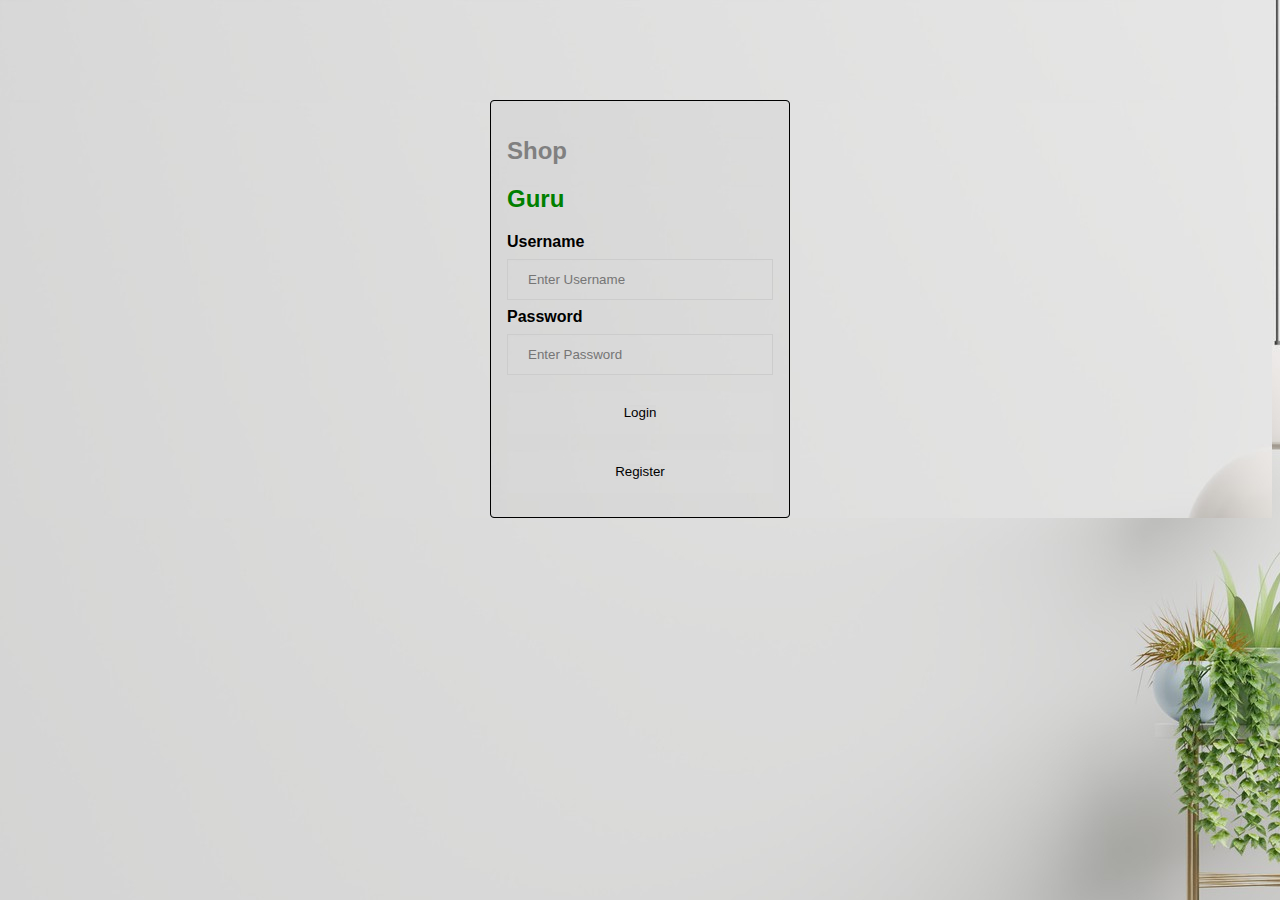
<file: login.html>
<!DOCTYPE html>
<html lang="en">
  <head>
    <title>Login Page</title>

    <style>
      * {
        box-sizing: border-box;
        background-image: url(background.jpg);
      }
      body {
        font-family: Arial, sans-serif;
        background-color: black;
      }
      .container {
        width: 300px;
        padding: 16px;
        background-color: #021820;
        margin: 0 auto;
        margin-top: 100px;
        border: 1px solid black;
        border-radius: 4px;
      }
      .container input[type="text"],
      .container input[type="password"] {
        width: 100%;
        padding: 12px 20px;
        margin: 8px 0;
        display: inline-block;
        border: 1px solid #ccc;
        box-sizing: border-box;
      }
      .container button {
        background-color: grey;
        color: yellowgreen;
        padding: 14px 20px;
        margin: 8px 0;
        border: none;
        cursor: pointer;
        width: 100%;
      }
      .login {
        text-decoration: none;
        color: black;
      }
      .register {
        text-decoration: none;
        color: black;
      }
    </style>
  </head>
  <body>
    <div class="container">
      <h2 style="color: gray">Shop</h2>
      <h2 style="color: green">Guru</h2>
      <label style="color: black" , label="uname"><b>Username</b></label>
      <input type="text" placeholder="Enter Username" name="uname" required />

      <label style="color: black" , for="psw"><b>Password</b></label>
      <input type="password" placeholder="Enter Password" name="psw" required />

      <button type="submit">
        <a href="index.html" class="login">Login</a>
      </button>
      <button type="submit">
        <a href="regform.html" class="register">Register</a>
      </button>
      <script>
        function Register() {}
      </script>
    </div>
  </body>
</html>
</file>
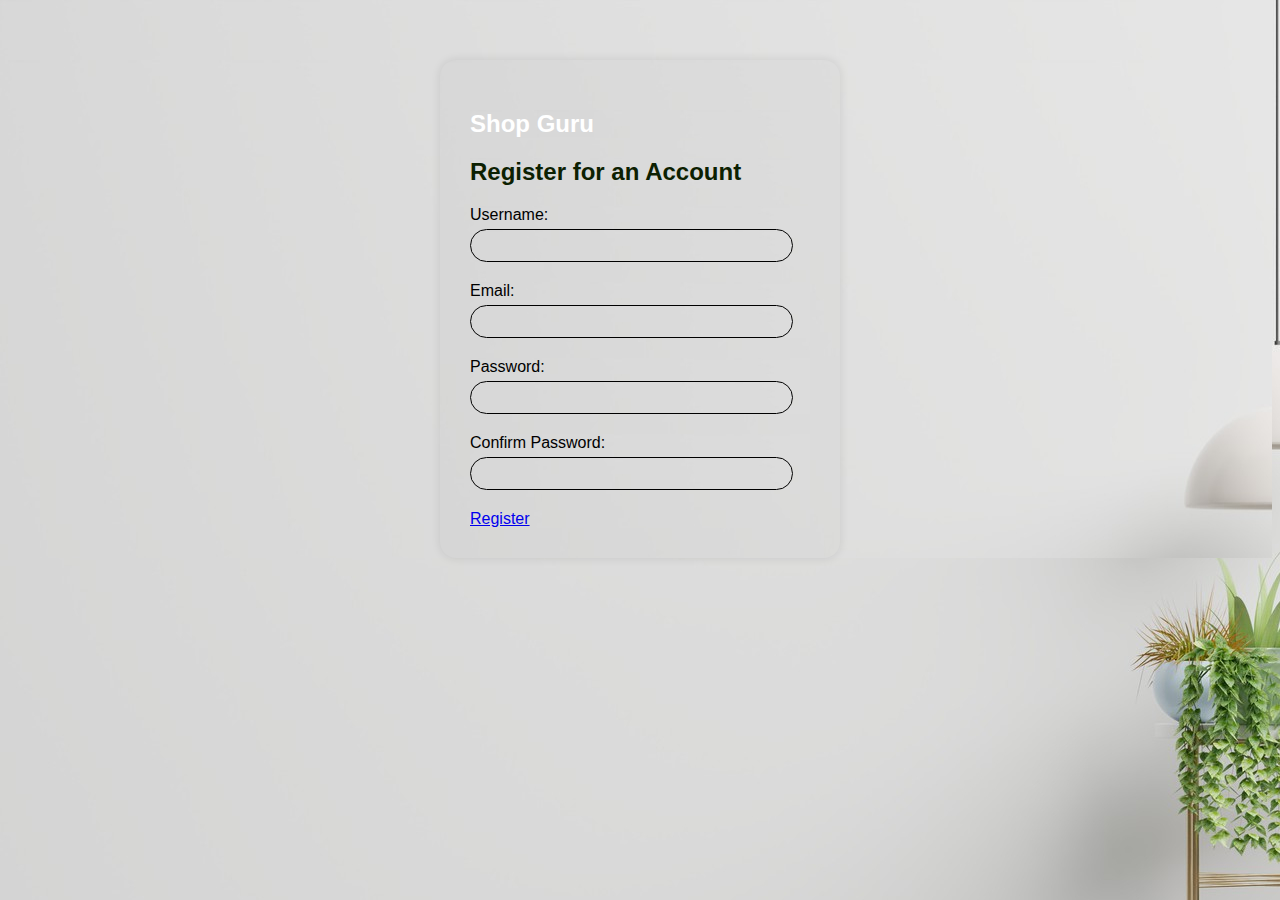
<file: regform.html>
<!DOCTYPE html>
<html lang="en">
  <head>
    <meta charset="UTF-8" />
    <meta name="viewport" content="width=device-width, initial-scale=1.0" />
    <title>Registration Form</title>

    <style>
      * {
        box-sizing: border-box;
        background-image: url(background.jpg);
      }
      :root {
        --text-color: black;
        --main-color: #83b735;
      }
      body {
        font-family: Arial, sans-serif;
        background-color: #fff;
      }

      .container {
        max-width: 400px;
        margin: 60px auto;
        padding: 30px;
        background-color:#021820;
        border-radius: 5px;
        box-shadow: 0 0 10px rgba(0, 0, 0, 0.1);
        border-radius: 1rem;
      }

      .form-group {
        margin-bottom: 20px;
      }

      label {
        display: block;
        margin-bottom: 5px;
      }

      input[type="text"],
      input[type="email"],
      input[type="password"] {
        width: 95%;
        padding: 8px;
        border: 1px solid black;
        border-radius: 20px;
      }

      button {
        padding: 10px 40px;
        background-color: blue;
        color: #fff;
        border: none;
        border-radius: 5px;
        cursor: pointer;
      }

      button:hover {
        background-color: blue;
      }

      #error {
        color: red;
      }
      /*#confirm{
        color: aquamarine;
      }*/
    </style>
  </head>
  <body>
    <div class="container">
      
      <h2 style="color: White">Shop 
       <span>Guru</span> 
      </h2>        
      <h2 style="color:rgb(12, 32, 1)">Register for an Account</h2>
      <form id="registrationForm" onsubmit="validateForm(event)">
        <div class="form-group">
          <label for="username", style="color:black">Username:</label>
          <input type="text" id="username" name="username" required />
        </div>
        <div class="form-group">
          <label for="email" ,style=color:b>Email:</label>
          <input type="email" id="email" name="email" required />
        </div>
        <div class="form-group">
          <label for="password" ,style="color: black">Password:</label>
          <input type="password" id="password" name="password" required />
        </div>
        <div class="form-group">
          <label for="confirmPassword" ,id="confirm" ,style="black">Confirm Password:</label>
          <input
            type="password"
            id="confirmPassword"
            name="confirmPassword"
            required
          />
        </div>
        <!-- <button type="submit">Register</button>
        <button type="submit"> -->
          <a href="index.html" class="register" ,style="color:black;text-decoration:none ">Register</a>
        </button>
      </form>
      <div id="message"></div>
    </div>

    <script>
      function validateForm(event) {
        event.preventDefault();
        const username = document.getElementById("username").value.trim();
        const email = document.getElementById("email").value.trim();
        const password = document.getElementById("password").value;
        const confirmPassword =
          document.getElementById("confirmPassword").value;
        const message = document.getElementById("message");

        if (
          username === "" ||
          email === "" ||
          password === "" ||
          confirmPassword === ""
        ) {
          message.textContent = "Please fill in all fields.";
          return;
        }

        if (password !== confirmPassword) {
          message.textContent = "Passwords do not match.";
          return;
        }

        message.textContent = "Registration successful!";
      }
    </script>
  </body>
</html>
</file>
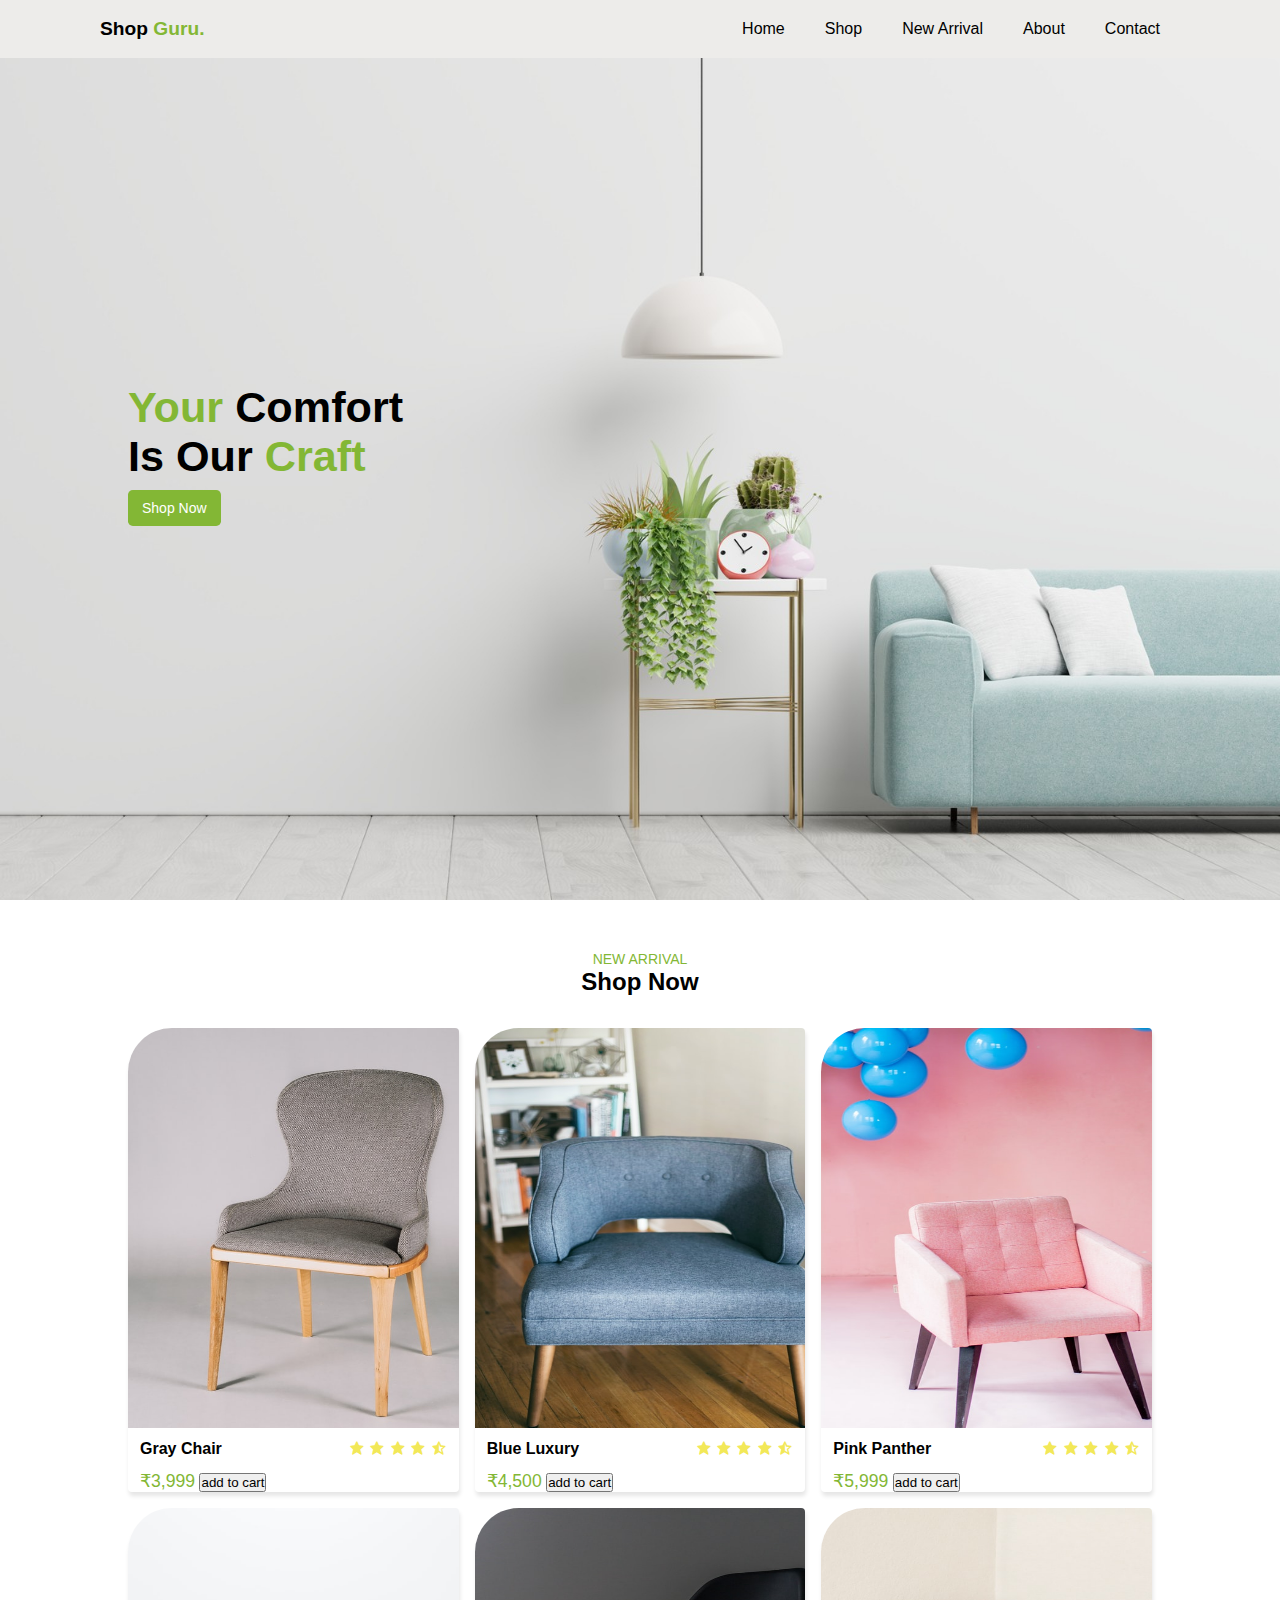
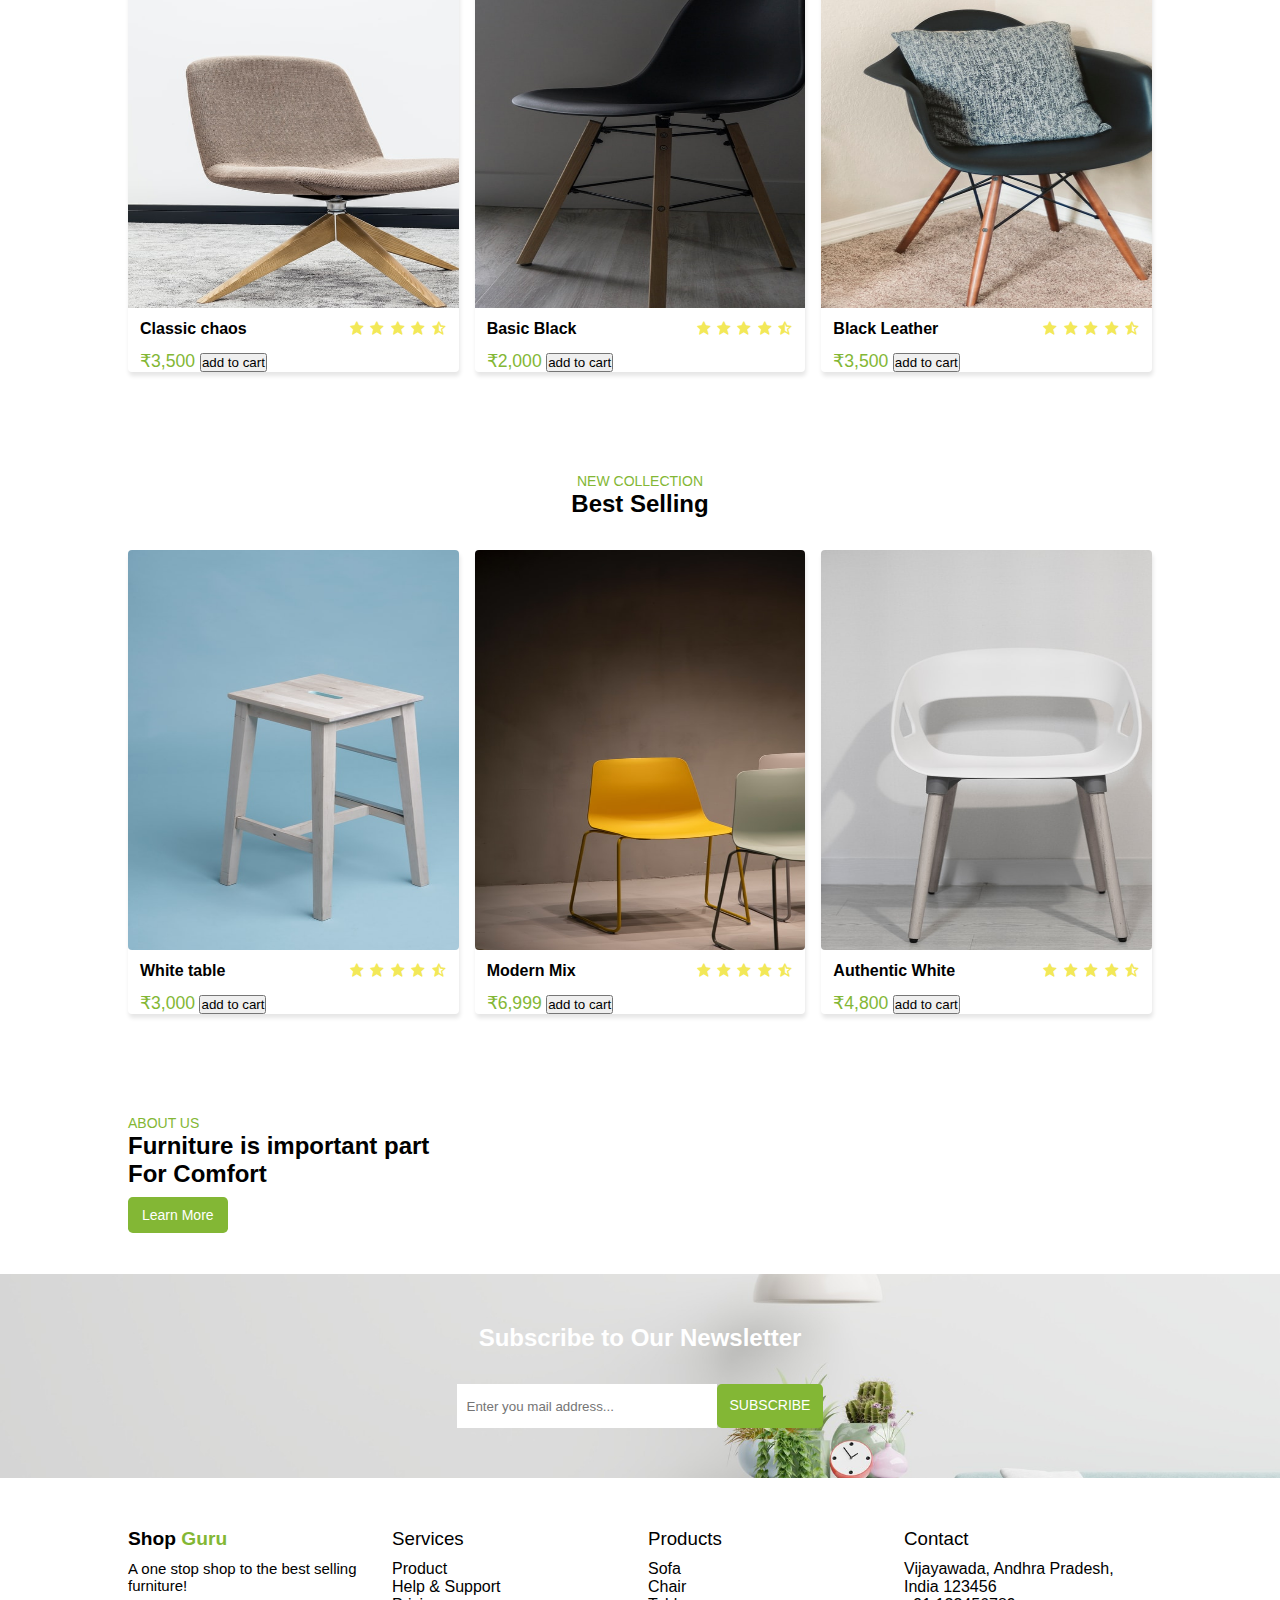
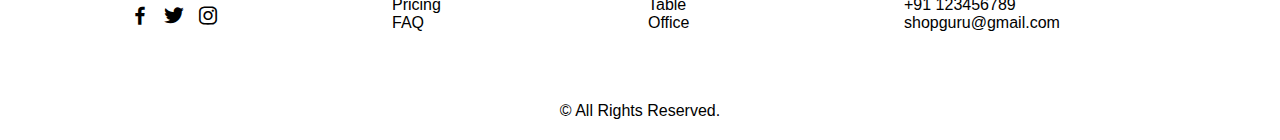
<file: furniture/furniture.html>
<!DOCTYPE html>
<html lang="en">
  <head>
    <meta charset="UTF-8" />
    <meta name="viewport" content="width=device-width, initial-scale=1.0" />
    <title>Furniture</title>
    <link rel="stylesheet" href="style.css" />
    <link
      rel="stylesheet"
      href="https://cdn.jsdelivr.net/npm/boxicons@latest/css/boxicons.min.css"
    />
  </head>
  <body>
    <header>
      <a href="#" class="logo">Shop <span>Guru.</span></a>
      <div class="bx bx-menu" id="menu-icon"></div>
      <ul class="navbar">
        <li>
          <a href="../furniture/index.html">Home</a>
        </li>
        <li><a href="#shop">Shop</a></li>
        <li><a href="#new">New Arrival</a></li>
        <li><a href="#about">About</a></li>
        <li><a href="#contact">Contact</a></li>
      </ul>
    </header>
    <section class="home" id="home">
      <div class="home-text">
        <h1>
          <span>Your</span> Comfort <br />
          Is Our <span>Craft</span>
        </h1>
        <br />
        <a href="#shop" class="btn">Shop Now</a>
      </div>
    </section>
    <!-- Shop -->
    <section class="shop" id="shop">
      <div class="heading">
        <span>New Arrival</span>
        <h2>Shop Now</h2>
      </div>
      <!-- Content -->
      <div class="shop-container">
        <!-- Box-1 -->
        <div class="box">
          <div class="box-img">
            <img
              src="images furniture\p1.jpg"
              alt="img"
              width="392px"
              height="420px"
            />
          </div>
          <div class="title-price">
            <h3>Gray Chair</h3>
            <div class="stars">
              <i class="bx bxs-star"></i>
              <i class="bx bxs-star"></i>
              <i class="bx bxs-star"></i>
              <i class="bx bxs-star"></i>
              <i class="bx bxs-star-half"></i>
            </div>
          </div>
          <span>₹3,999</span>
          <button class="bx-bx-cart">add to cart</button>
        </div>
        <!-- Box-2 -->
        <div class="box">
          <div class="box-img">
            <img
              src="images furniture\p2.jpg"
              alt="img"
              width="392px"
              height="440px"
            />
          </div>
          <div class="title-price">
            <h3>Blue Luxury</h3>
            <div class="stars">
              <i class="bx bxs-star"></i>
              <i class="bx bxs-star"></i>
              <i class="bx bxs-star"></i>
              <i class="bx bxs-star"></i>
              <i class="bx bxs-star-half"></i>
            </div>
          </div>
          <span>₹4,500</span>
          <button class="bx-bx-cart">add to cart</button>
        </div>
        <!-- Box-3 -->
        <div class="box">
          <div class="box-img">
            <img
              src="images furniture\p3.jpg"
              alt="img"
              width="392px"
              height="430px"
            />
          </div>
          <div class="title-price">
            <h3>Pink Panther</h3>
            <div class="stars">
              <i class="bx bxs-star"></i>
              <i class="bx bxs-star"></i>
              <i class="bx bxs-star"></i>
              <i class="bx bxs-star"></i>
              <i class="bx bxs-star-half"></i>
            </div>
          </div>
          <span>₹5,999</span>
          <button class="bx-bx-cart">add to cart</button>
        </div>
        <!-- Box-4 -->
        <div class="box">
          <div class="box-img">
            <img
              src="images furniture\p4.jpg"
              alt="img"
              width="392px"
              height="420px"
            />
          </div>
          <div class="title-price">
            <h3>Classic chaos</h3>
            <div class="stars">
              <i class="bx bxs-star"></i>
              <i class="bx bxs-star"></i>
              <i class="bx bxs-star"></i>
              <i class="bx bxs-star"></i>
              <i class="bx bxs-star-half"></i>
            </div>
          </div>
          <span>₹3,500 </span>
          <button class="bx-bx-cart">add to cart</button>
        </div>
        <!-- Box-5 -->
        <div class="box">
          <div class="box-img">
            <img
              src="images furniture\p5.jpg"
              alt="img"
              width="392px"
              height="420px"
            />
          </div>
          <div class="title-price">
            <h3>Basic Black</h3>
            <div class="stars">
              <i class="bx bxs-star"></i>
              <i class="bx bxs-star"></i>
              <i class="bx bxs-star"></i>
              <i class="bx bxs-star"></i>
              <i class="bx bxs-star-half"></i>
            </div>
          </div>
          <span>₹2,000</span>
          <button class="bx-bx-cart">add to cart</button>
        </div>
        <!-- Box-6 -->
        <div class="box">
          <div class="box-img">
            <img
              src="images furniture\p6.jpg"
              alt="img"
              width="392px"
              height="420px"
            />
          </div>
          <div class="title-price">
            <h3>Black Leather</h3>
            <div class="stars">
              <i class="bx bxs-star"></i>
              <i class="bx bxs-star"></i>
              <i class="bx bxs-star"></i>
              <i class="bx bxs-star"></i>
              <i class="bx bxs-star-half"></i>
            </div>
          </div>
          <span>₹3,500</span>
          <button class="bx-bx-cart">add to cart</button>
        </div>
      </div>
    </section>
    <!-- New Arrival -->
    <section class="new" id="new">
      <div class="heading">
        <span>New Collection</span>
        <h2>Best Selling</h2>
      </div>
      <!-- Content -->
      <div class="new-container">
        <!-- Box-1 -->
        <div class="box">
          <div class="box-img">
            <img
              src="images furniture\new1.jpg"
              alt="img"
              width="392px"
              height="420px"
            />
          </div>
          <div class="title-price">
            <h3>White table</h3>
            <div class="stars">
              <i class="bx bxs-star"></i>
              <i class="bx bxs-star"></i>
              <i class="bx bxs-star"></i>
              <i class="bx bxs-star"></i>
              <i class="bx bxs-star-half"></i>
            </div>
          </div>
          <span>₹3,000</span>
          <button class="bx-bx-cart">add to cart</button>
        </div>
        <!-- Box-2 -->
        <div class="box">
          <div class="box-img">
            <img
              src="images furniture\new2.jpg"
              alt="img"
              width="390px"
              height="420px"
            />
          </div>
          <div class="title-price">
            <h3>Modern Mix</h3>
            <div class="stars">
              <i class="bx bxs-star"></i>
              <i class="bx bxs-star"></i>
              <i class="bx bxs-star"></i>
              <i class="bx bxs-star"></i>
              <i class="bx bxs-star-half"></i>
            </div>
          </div>
          <span>₹6,999</span>
          <button class="bx-bx-cart">add to cart</button>
        </div>
        <!-- Box-3 -->
        <div class="box">
          <div class="box-img">
            <img
              src="images furniture\new3.jpg"
              alt="img"
              width="390px"
              height="450px"
            />
          </div>
          <div class="title-price">
            <h3>Authentic White</h3>
            <div class="stars">
              <i class="bx bxs-star"></i>
              <i class="bx bxs-star"></i>
              <i class="bx bxs-star"></i>
              <i class="bx bxs-star"></i>
              <i class="bx bxs-star-half"></i>
            </div>
          </div>
          <span>₹4,800</span>
          <button class="bx-bx-cart">add to cart</button>
        </div>
      </div>
    </section>
    <!-- About -->
    <section class="about" id="about">
      <!-- <div class="about-img">
        <img src="images furniture\about.jpg" alt="" />
      </div> -->
      <div class="about-text">
        <span>About Us</span>
        <h2>
          Furniture is important part <br />
          For Comfort
        </h2>
        <br />
        <a href="#About-Us" class="btn">Learn More</a>
      </div>
    </section>
    <section class="newsletter" id="contact">
      <h2>Subscribe to Our Newsletter</h2>
      <div class="news-box">
        <input type="text" placeholder="Enter you mail address..." />
        <a href="#subscribe" class="btn">Subscribe</a>
      </div>
    </section>
    <!-- Footer -->
    <section class="footer" id="footer">
      <div class="footer-box">
        <h2>Shop <span>Guru</span></h2>
        <p>A one stop shop to the best selling furniture!</p>
        <div class="social">
          <a href="#fb"><i class="bx bxl-facebook"></i></a>
          <a href="#tw"><i class="bx bxl-twitter"></i></a>
          <a href="#ins"><i class="bx bxl-instagram"></i></a>
        </div>
      </div>
      <div class="footer-box">
        <h3>Services</h3>
        <li><a href="#product">Product</a></li>
        <li><a href="#support">Help & Support</a></li>
        <li><a href="#pricing">Pricing</a></li>
        <li><a href="#faq">FAQ</a></li>
      </div>
      <div class="footer-box">
        <h3>Products</h3>
        <li><a href="#sofa">Sofa</a></li>
        <li><a href="#chair">Chair</a></li>
        <li><a href="#table">Table</a></li>
        <li><a href="#office">Office</a></li>
      </div>
      <div class="footer-box contact-info">
        <h3>Contact</h3>
        <span>Vijayawada, Andhra Pradesh, India 123456</span>
        <span>+91 123456789</span>
        <span>shopguru@gmail.com</span>
      </div>
    </section>
    <div class="copyright">
      <p>&#169; All Rights Reserved.</p>
    </div>
    <!-- Link To JS -->
    <script src="main.js"></script>
  </body>
</html>
</file>
<file: furniture/style.css>
* {
  margin: 0;
  padding: 0;
  box-sizing: border-box;
  scroll-behavior: smooth;
  scroll-padding-top: 2rem;
  list-style: none;
  text-decoration: none;
  font-family: "Poppins", sans-serif;
}

:root {
  --text-color: #000000;
  --main-color: #83b735;
}

section {
  padding: 50px 10%;
}

header {
  position: fixed;
  width: 100%;
  z-index: 1000;
  display: flex;
  align-items: center;
  justify-content: space-between;
  padding: 18px 100px;
  background: #edecea;
}

.logo {
  font-size: 1.2rem;
  font-weight: 600;
  color: var(--text-color);
}

.logo span {
  color: var(--main-color);
}

.navbar {
  position: relative;
  display: flex;
}

.navbar a {
  font-size: 1rem;
  padding: 10px 20px;
  font-weight: 500;
  color: var(--text-color);
}

.navbar a:hover {
  color: var(--main-color);
}

#menu-icon {
  font-size: 2rem;
  cursor: pointer;
  display: none;
}

.home {
  width: 100%;
  min-height: 100vh;
  background-image: url(background.jpg);
  background-repeat: no-repeat;
  background-size: cover;
  background-position: right;
  background-attachment: fixed;
  display: flex;
  align-items: center;
}

.home-text h1 {
  font-size: 2.7rem;
}

.home-text p {
  font-size: 0.938rem;
  margin: 0.4rem 0 1.8rem;
}

.home-text span {
  color: var(--main-color);
}

.btn {
  padding: 10px 14px;
  background: var(--main-color);
  color: #fff;
  border-radius: 0.3rem;
  font-size: 14px;
}

.btn:hover {
  background: #8fc53d;
}

.heading {
  text-align: center;
}

.heading span {
  font-size: 14px;
  font-weight: 500;
  color: var(--main-color);
  text-transform: uppercase;
}

.shop-container,
.new-container {
  display: grid;
  grid-template-columns: repeat(auto-fit, minmax(300px, auto));
  gap: 1rem;
  margin-top: 2rem;
}

.box {
  position: relative;
  box-shadow: 1px 4px 4px rgb(0, 0, 0, 0.1);
  border-radius: 44px 4px 4px 4px;
}

.box .box-img {
  width: 100%;
  height: 400px;
  overflow: hidden;
  border-radius: 44px 4px 0 0;
}

.box .box-img img:hover {
  transform: scale(1.1);
  transition: 0.5s;
}

.title-price {
  display: flex;
  justify-content: space-between;
  padding: 12px;
}

.title-price h3 {
  font-size: 1rem;
  font-weight: 600;
}

.box span {
  font-size: 1.1rem;
  font-weight: 500;
  padding-left: 12px;
  color: var(--main-color);
}

.stars .bx {
  color: rgba(237, 222, 13, 0.69);
}

.box .bx-cart {
  position: absolute;
  bottom: 0;
  right: 0;
  padding: 7px;
  font-size: 20px;
  color: #fff;
  border-radius: 4px 0 4px 0;
  background: var(--main-color);
}

.box .bx-cart:hover {
  background: #8fc53d;
}

.new-container .box {
  border-radius: 4px;
}

.new-container .box .box-img {
  border-radius: 4px;
}

.about {
  display: grid;
  grid-template-columns: repeat(2, 1fr);
  gap: 1rem;
}

.about-img {
  width: 80%;
  border-radius: 10px;
  object-fit: contain;
}

.about-text span {
  font-size: 14px;
  font-weight: 500;
  text-transform: uppercase;
  color: var(--main-color);
}

.about-text p {
  font-size: 0.938rem;
  margin: 0.5rem 0 1.4 rem;
}

.newsletter {
  display: flex;
  flex-direction: column;
  align-items: center;
  background-image: url(background.jpg);
  background-repeat: no-repeat;
  background-size: cover;
  background-position: center;
}

.newsletter h2 {
  color: #fff;
}

.news-box {
  display: flex;
  align-items: center;
  margin-top: 2rem;
}

.news-box input {
  width: 260px;
  height: 44px;
  border: none;
  outline: none;
  background: #fff;
  padding: 10px;
}

.news-box .btn {
  height: 44px;
  padding: 13px;
  border-radius: 3;
  font-weight: 500;
  text-transform: uppercase;
}

.footer {
  display: grid;
  grid-template-columns: repeat(auto-fit, minmax(240px, auto));
  gap: 1rem;
}

.footer-box h2 {
  font-size: 1.2rem;
  font-weight: 600;
  margin-bottom: 10px;
}

.footer-box span {
  color: var(--main-color);
}

.footer-box p {
  font-size: 00.938rem;
  margin-bottom: 10px;
}

.social {
  display: flex;
  align-items: center;
}

.social a {
  font-size: 24px;
  margin-right: 10px;
  color: var(--text-color);
}

.social a:hover {
  color: var(--main-color);
}

.footer-box h3 {
  font-weight: 500;
  margin-bottom: 10px;
}

.footer-box li a {
  color: var(--text-color);
}

.footer-box li a:hover {
  color: var(--main-color);
}

.contact-info {
  display: flex;
  flex-direction: column;
}

.contact-info span {
  color: var(--text-color);
}

.copyright {
  padding: 20px;
  text-align: center;
}
</file>
